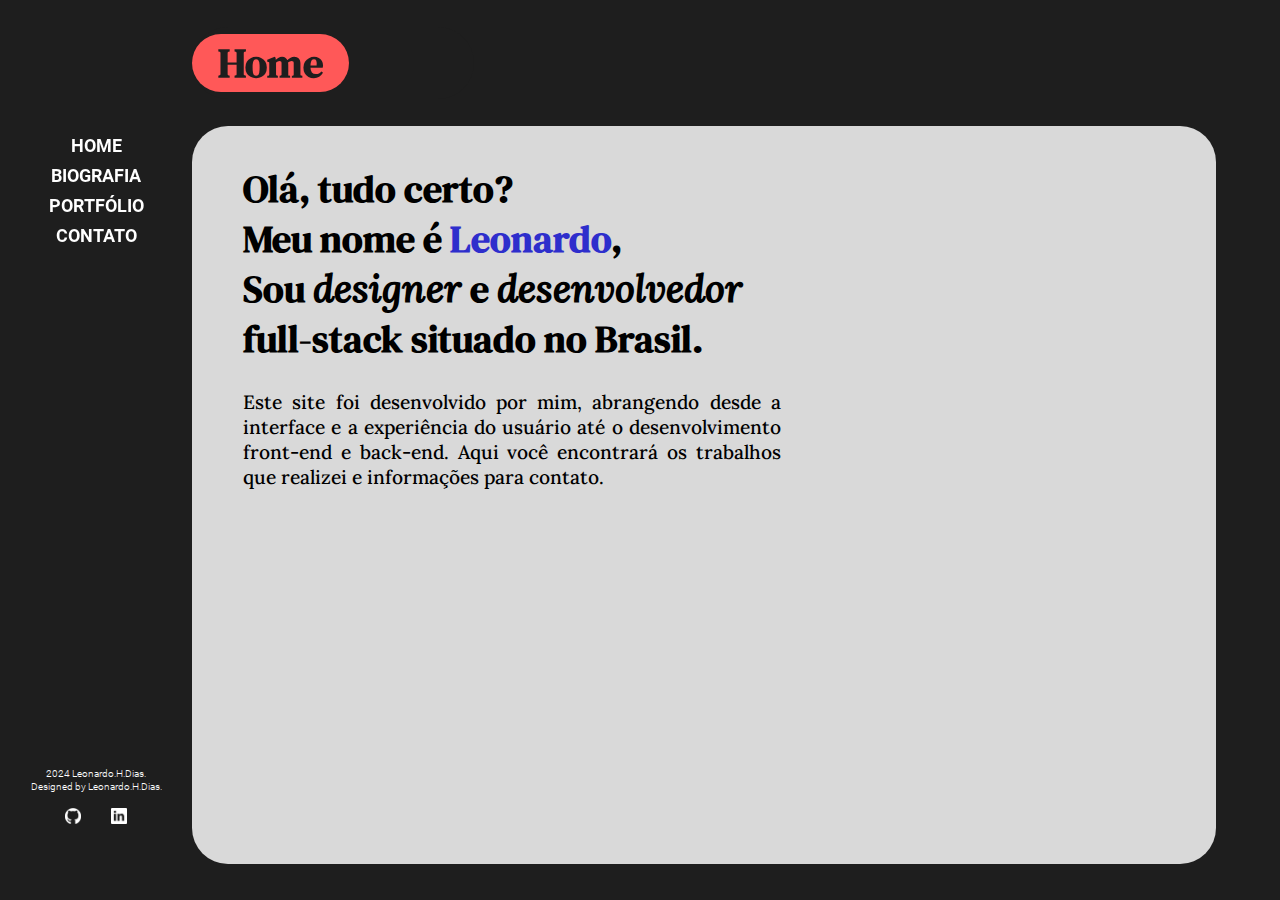
<file: index.html>
<!DOCTYPE html>
<html lang="pt-br">
<head>
    <meta charset="UTF-8">
    <meta name="viewport" content="width=device-width, initial-scale=1.0">
    <title>Leonardo.H.Dias</title>
    <link rel="stylesheet" href="styles/styles.css">
</head>
<body>

    <header>
        <nav class="navegacao">
            <ul>
                <li><a class="generic" href="index.html">HOME</a></li>
                <li><a class="generic" href="biografia.html">BIOGRAFIA</a></li>
                <li><a class="generic" href="portfolio.html">PORTFÓLIO</a></li>
                <li><a class="generic" href="contato.html">CONTATO</a></li>
            </ul>
        </nav>
        <div class="conteudo-base">
            <div class="assinatura">
                <p>
                    2024 Leonardo.H.Dias. <br> Designed by Leonardo.H.Dias.
                </p>
            </div>
            <div class="icones">
                <ul>
                    <li><a href="https://github.com/leohd98" target="_blank"><img src="assets/icons/icone_github.png" alt="github icon"></a></li>
                    <li><a href="https://www.linkedin.com/in/leonardohoffmann/" target="_blank"><img src="assets/icons/icone_linkedin.png" alt="linkedin icon"></a></li>
                </ul>
            </div>
        </div>
    </header>

    <main>
        <div class="titulo">
            <div class="caixa-texto">
                <h1 class="texto">Home</h1> <!-- Substitua "Nome da Página" pelo nome da página -->
            </div>
        </div>
        <div class="home">
            <h2>
                Olá, tudo certo? <br> Meu nome é <span class="nome">Leonardo</span>, <br> Sou <span class="destaque">designer</span> e <span class="destaque">desenvolvedor <br> </span> full-stack situado no Brasil.
            </h2>

            <p>
                Este site foi desenvolvido por mim, abrangendo desde a interface e a experiência do usuário até o desenvolvimento front-end e back-end. Aqui você encontrará os trabalhos que realizei e informações para contato.
            </p>
        </div>
    </main>

</body>
</html>
</file>
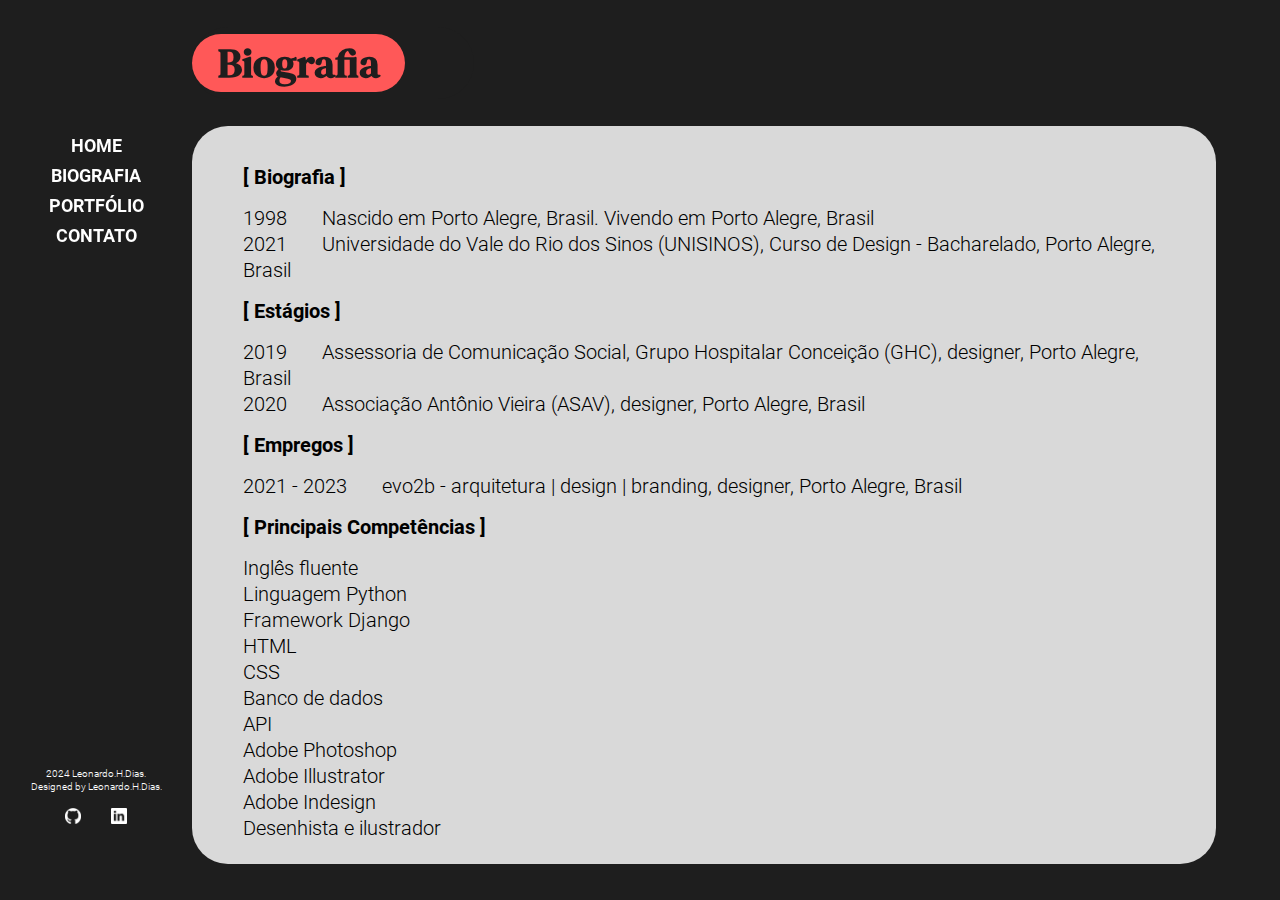
<file: biografia.html>
<!DOCTYPE html>
<html lang="pt-br">
<head>
    <meta charset="UTF-8">
    <meta name="viewport" content="width=device-width, initial-scale=1.0">
    <title>Leonardo.H.Dias</title>
    <link rel="stylesheet" href="styles/styles.css">
</head>
<body>

    <header>
        <nav class="navegacao">
            <ul>
                <li><a class="generic" href="index.html">HOME</a></li>
                <li><a class="generic" href="biografia.html">BIOGRAFIA</a></li>
                <li><a class="generic" href="portfolio.html">PORTFÓLIO</a></li>
                <li><a class="generic" href="contato.html">CONTATO</a></li>
            </ul>
        </nav>
        <div class="conteudo-base">
            <div class="assinatura">
                <p>
                    2024 Leonardo.H.Dias. <br> Designed by Leonardo.H.Dias.
                </p>
            </div>
            <div class="icones">
                <ul>
                    <li><a href="https://github.com/leohd98" target="_blank"><img src="assets/icons/icone_github.png" alt="github icon"></a></li>
                    <li><a href="https://www.linkedin.com/in/leonardohoffmann/" target="_blank"><img src="assets/icons/icone_linkedin.png" alt="linkedin icon"></a></li>
                </ul>
            </div>
        </div>
    </header>

    <main>
        <div class="titulo">
            <div class="caixa-texto">
                <h1 class="texto">Biografia</h1> <!-- Substitua "Nome da Página" pelo nome da página -->
            </div>
        </div>
        <div class="biografia">

            <div class="curriculo">
                <h1>
                    [ Biografia ]
                </h1>
                <p>
                    <span class="ano">1998</span> Nascido em Porto Alegre, Brasil. Vivendo em Porto Alegre, Brasil <br>
                    <span class="ano">2021</span> Universidade do Vale do Rio dos Sinos (UNISINOS), Curso de Design - Bacharelado, Porto Alegre, Brasil
                </p>
                <h1>
                    [ Estágios ]
                </h1>
                <p>
                    <span class="ano">2019</span> Assessoria de Comunicação Social, Grupo Hospitalar Conceição (GHC), designer, Porto Alegre, Brasil <br>
                    <span class="ano">2020</span> Associação Antônio Vieira (ASAV), designer, Porto Alegre, Brasil
                </p>
                <h1>
                    [ Empregos ]
                </h1>
                <p>
                    <span class="ano">2021 - 2023</span> evo2b - arquitetura | design | branding, designer, Porto Alegre, Brasil
                </p>
                <h1>
                    [ Principais Competências ]
                </h1>
                <p>
                    Inglês fluente <br>
                    Linguagem Python <br>
                    Framework Django <br>
                    HTML <br>
                    CSS <br>
                    Banco de dados <br>
                    API <br>
                    Adobe Photoshop <br>
                    Adobe Illustrator <br>
                    Adobe Indesign <br>
                    Desenhista e ilustrador
                </p>
                <br> <!-- espaço -->
                <br> <!-- espaço -->
            </div>

        </div>
    </main>
    
</body>
</html>
</file>
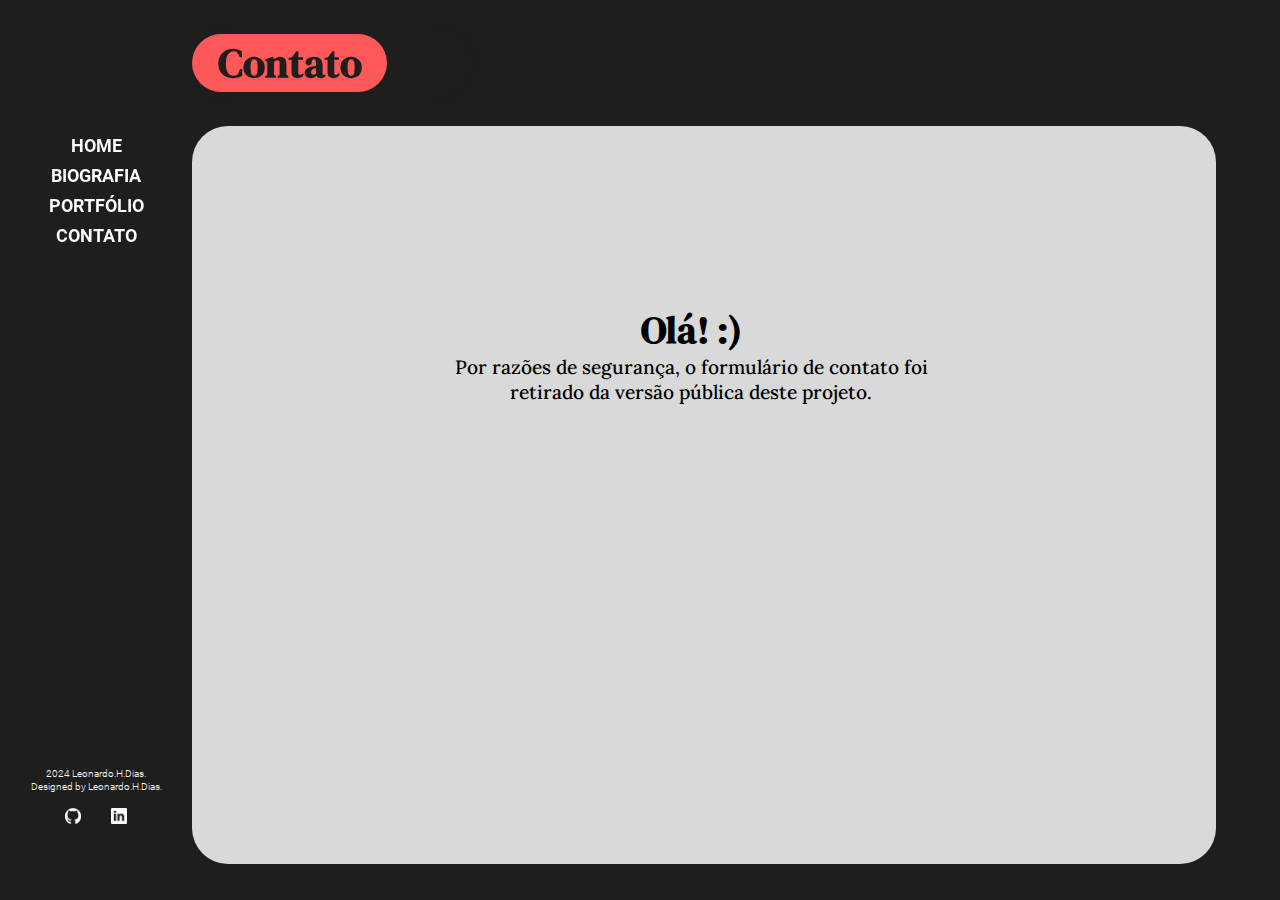
<file: contato.html>
<!DOCTYPE html>
<html lang="pt-br">
<head>
    <meta charset="UTF-8">
    <meta name="viewport" content="width=device-width, initial-scale=1.0">
    <title>Leonardo.H.Dias</title>
    <link rel="stylesheet" href="styles/styles.css">
</head>
<body>

    <header>
        <nav class="navegacao">
            <ul>
                <li><a class="generic" href="index.html">HOME</a></li>
                <li><a class="generic" href="biografia.html">BIOGRAFIA</a></li>
                <li><a class="generic" href="portfolio.html">PORTFÓLIO</a></li>
                <li><a class="generic" href="contato.html">CONTATO</a></li>
            </ul>
        </nav>
        <div class="conteudo-base">
            <div class="assinatura">
                <p>
                    2024 Leonardo.H.Dias. <br> Designed by Leonardo.H.Dias.
                </p>
            </div>
            <div class="icones">
                <ul>
                    <li><a href="https://github.com/leohd98" target="_blank"><img src="assets/icons/icone_github.png" alt="github icon"></a></li>
                    <li><a href="https://www.linkedin.com/in/leonardohoffmann/" target="_blank"><img src="assets/icons/icone_linkedin.png" alt="linkedin icon"></a></li>
                </ul>
            </div>
        </div>
    </header>

    <main>
        <div class="titulo">
            <div class="caixa-texto">
                <h1 class="texto">Contato</h1> <!-- Substitua "Nome da Página" pelo nome da página -->
            </div>
        </div>
        <div class="contato">
            <div class="agradecimento">
                <h1>Olá! :)</h1>
                <p>Por razões de segurança, o formulário de contato foi retirado da versão pública deste projeto.</p>
            </div>
        </div>
    </main>

</body>
</html>
</file>
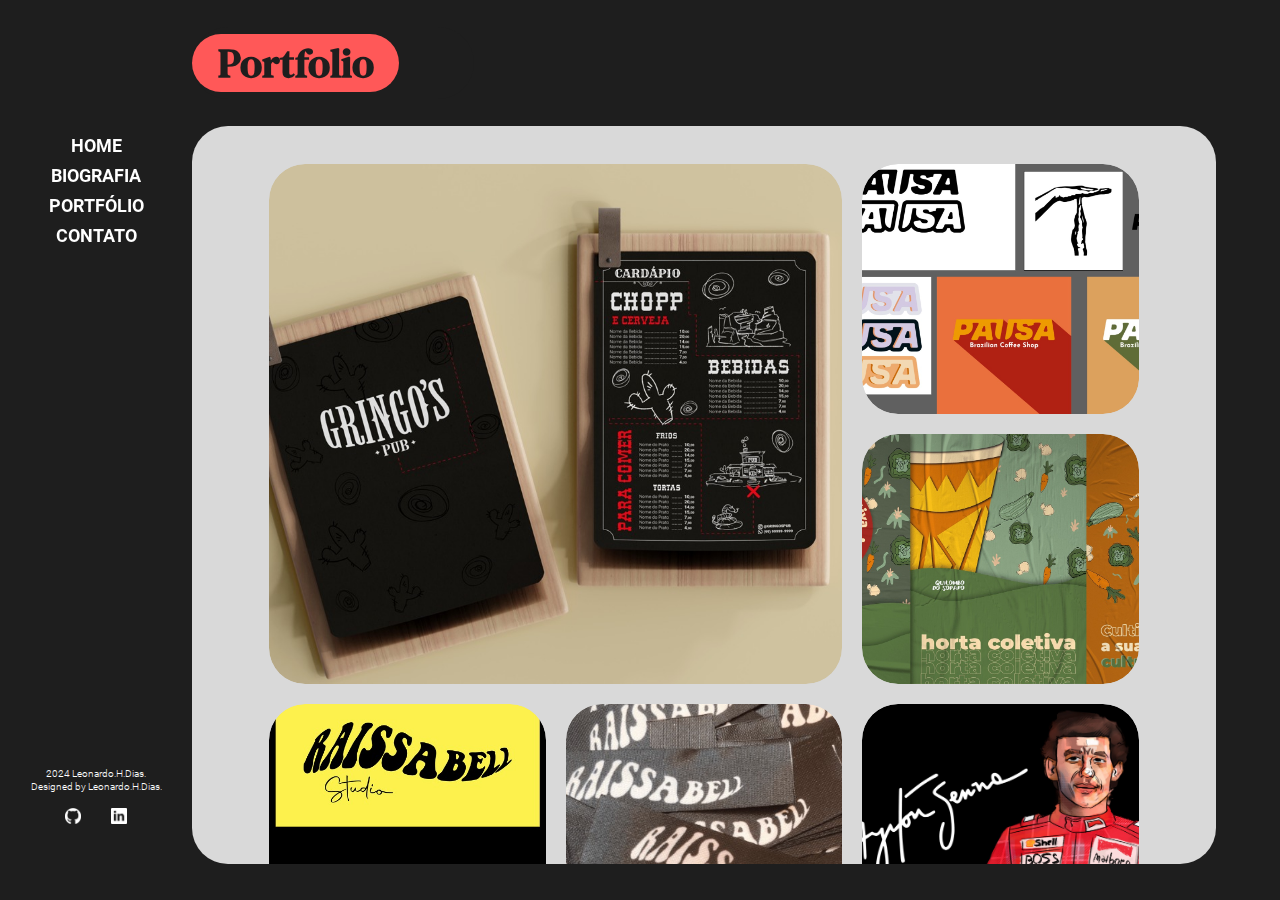
<file: portfolio.html>
<!DOCTYPE html>
<html lang="pt-br">
<head>
    <meta charset="UTF-8">
    <meta name="viewport" content="width=device-width, initial-scale=1.0">
    <title>Leonardo.H.Dias</title>
    <link rel="stylesheet" href="styles/styles.css">
</head>
<body>

    <header>
        <nav class="navegacao">
            <ul>
                <li><a class="generic" href="index.html">HOME</a></li>
                <li><a class="generic" href="biografia.html">BIOGRAFIA</a></li>
                <li><a class="generic" href="portfolio.html">PORTFÓLIO</a></li>
                <li><a class="generic" href="contato.html">CONTATO</a></li>
            </ul>
        </nav>
        <div class="conteudo-base">
            <div class="assinatura">
                <p>
                    2024 Leonardo.H.Dias. <br> Designed by Leonardo.H.Dias.
                </p>
            </div>
            <div class="icones">
                <ul>
                    <li><a href="https://github.com/leohd98" target="_blank"><img src="assets/icons/icone_github.png" alt="github icon"></a></li>
                    <li><a href="https://www.linkedin.com/in/leonardohoffmann/" target="_blank"><img src="assets/icons/icone_linkedin.png" alt="linkedin icon"></a></li>
                </ul>
            </div>
        </div>
    </header>

    <main>

        <div class="titulo">
            <div class="caixa-texto">
                <h1 class="texto">Portfolio</h1> <!-- Substitua "Nome da Página" pelo nome da página -->
            </div>
        </div>

        <div class="portfolio">
                <div>
                    <img src="assets/art/imagem1.jpeg" alt="imagem1">
                </div>
                <div>
                    <img src="assets/art/imagem2.jpeg" alt="imagem2">
                </div>
                <div>
                    <img src="assets/art/imagem3.jpeg" alt="imagem3">
                </div>
                <div>
                    <img src="assets/art/imagem4.jpeg" alt="imagem4">
                </div>
                <div>
                    <img src="assets/art/imagem5.jpeg" alt="imagem5">
                </div>
                <div>
                    <img src="assets/art/Senna.jpeg" alt="imagem6">
                </div>
                <div>
                    <img src="assets/art/predator.jpeg" alt="imagem7">
                </div>
                <div>
                    <img src="assets/art/desenho_menina.jpeg" alt="imagem7">
                </div>
                <div>
                    <img src="assets/art/Boi.jpeg" alt="imagem8">
                </div>
                <div>
                    <img src="assets/art/menino_e_cachorro.jpeg" alt="imagem9">
                </div>
        </div>

    </main>

</body>
</html>
</file>
<file: styles/styles.css>
/* FONTES */

@font-face {
    font-family: texto_navegacao;
    src: url(fonts/roboto/Roboto-Bold.ttf) format('truetype');
}

@font-face {
    font-family: texto_curriculo;
    src: url(fonts/roboto/Roboto-Medium.ttf) format('truetype');
}

@font-face {
    font-family: texto_assinatura;
    src: url(fonts/roboto/Roboto-Light.ttf) format('truetype');
}

@font-face {
    font-family: texto_titulo;
    src: url(fonts/DM_Serif_Text/DMSerifText-Regular.ttf) format('truetype');
}

@font-face {
    font-family: texto_conteudo;
    src: url(fonts/Lora/Lora-Medium.ttf) format('truetype');
}

@font-face {
    font-family: texto_destacado;
    src: url(fonts/Lora/Lora-MediumItalic.ttf) format('truetype');
}

@font-face {
    font-family: texto_form;
    src: url(fonts/DM_Serif_Text/DMSerifText-Regular.ttf) format('truetype');
}

/* ANIMAÇÃO */
@keyframes slideIn {
    from {
        opacity: 0;
        transform: translateX(150px);
    }

    to {
        opacity: 1;
        transform: translateX(0);
    }
}

@keyframes fadeIn {
    from {
        opacity: 0;
    }

    to {
        opacity: 1;
    }
}
/* ANIMAÇÃO */

/* LIMPA NAVEGADOR */

* {
    margin: 0;
    padding: 0;
    box-sizing: border-box; /* NOVO - Adiciona box-sizing para todos os elementos */
}

/* INDEX */

body {
    background-color: rgb(30, 30, 30);
    display: flex; /* NOVO - Define o body como um contêiner flexível */
    height: 100vh; /* NOVO - Garante que o body ocupe a altura total da visualização */
    overflow: hidden; /* NOVO - Impede a rolagem */
}

header {
    background-color: rgb(30, 30, 30);    
    height: 100vh;
    width: 15vw;
    position: relative; /* Define a posição como relativa para que possamos posicionar os elementos filhos relativamente a isso */
    text-align: center; /* Centraliza o conteúdo horizontalmente dentro do container */
    z-index: 100; /* Valor alto para garantir que o header esteja acima */
}

.navegacao {
    font-family: texto_navegacao;
    font-size: 1.4vw; /* Tamanho da fonte relativo à largura do viewport */
    text-align: center;
    position: absolute;
    top: 15%; /* Define a distância do topo do container */
    left: 0%;
    right: 0%;
}

.navegacao ul {
    list-style-type: none; /* Remove os marcadores de lista */
}

.navegacao li {
    margin-bottom: 0.7vw; /* Margem inferior relativa ao viewport */
}

.navegacao a {
    background: linear-gradient(to right, rgb(255, 255, 255) 50%, #FF5858 50%, #2e2ecc);
    background-size: 202%;
    background-clip: text;
    -webkit-text-fill-color: transparent;
    transition: 0.5s ease-out;
}

/* Estilo para links ativos */
.navegacao a.active {
    background-position: -100%;
}

/* Estilo para links ao passar o mouse */
.navegacao a:hover {
    background-position: -100%;
}

.conteudo-base {
    position: absolute; /* Define a posição como absoluta */
    width: 100%; /* Garante que o conteúdo ocupe toda a largura do container */
    bottom: 8vh; /* Margem inferior relativa ao viewport */
}

.assinatura {
    font-size: 0.8vw;
    font-family: texto_assinatura;
    color: rgb(255, 255, 255);
}

.icones ul {
    margin-top: 1.2vw; /* Margem superior relativa ao viewport */
    list-style-type: none;
}

.icones ul li {
    display: inline-block; /* Elementos dispostos lado a lado */
    margin: 0 1vw; /* Margem lateral relativa ao viewport */
}

.icones img {
    width: 1.25vw; /* Tamanho dos ícones relativo ao viewport */
    height: 1.25vw;
}

main {
    top: 14%;
    background-color: rgb(217, 217, 217);
    position: relative;
    overflow-y: auto; /* NOVO - Adiciona rolagem vertical caso o conteúdo seja maior que a área disponível */
    width: 80%; /* Largura do bloco */
    height: 82%;
    max-width: 80%; /* Largura máxima */
    border-radius: 4vh;
}

.titulo {
    width: 22vw; /* Usando vw para largura relativa à largura da viewport */
    height: 8vh; /* Usando vh para altura relativa à altura da viewport */
    background-color: rgb(30, 30, 30);
    position: fixed;
    z-index: 50;
    border-radius: 4vh;
    top: 3vh;
    display: flex;
    align-items: center; /* Centraliza verticalmente */
    /* padding: 1vh; */
}

.caixa-texto {
    animation-name: slideIn;
    animation-duration: 1.5s;
    display: inline-block;
    padding: 0.08vh 2vw; /* Usando vh e vw para padding */
    border-radius: 4vh; /* Usando vh para manter a proporção de arredondamento */
    background-color: #FF5858; /* Cor de fundo para destacar a caixa */
}

.texto {
    font-family: texto_titulo; /* Atualize a fonte conforme necessário */
    font-size: 4.5vh; /* Usando vh para o tamanho da fonte */
    color: rgb(30, 30, 30);
    margin: 0; /* Remove a margem padrão do h1 */
}

/* HOME */

.home {
    position: relative;
    top: 3vw;
    left: 4vw;
    animation-name: fadeIn;
    animation-duration: 2s;
    line-height: 1.3;
    width: 80%; /* Largura do bloco */
    max-width: 100%; /* Largura máxima */
}

.home h2 {
    position: relative;
    font-family: texto_titulo;
    font-size: 3vw;
    width: 42vw;
}

.home p {
    position: relative;
    font-family: texto_conteudo;
    font-size: 1.5vw;
    margin-top: 2vw;
    text-align: justify;
    width: 42vw;
}

.nome {
    color: #2e2ecc;
}

.destaque {
    font-family: texto_destacado;
}

/* BIOGRAFIA */

.biografia {
    display: flex;
    position: relative;
    top: 3vw;
    left: 4vw;
    animation-name: fadeIn;
    animation-duration: 2s;
    line-height: 1.3;
    width: 73vw;
}

/* IMAGEM */

.image-container {
    position: relative;
    width: 22vw;
    height: 25vw;
    overflow: hidden; /* Esconde a parte da imagem que ultrapassar o contêiner */
    border-radius: 4vh;
}

.image-container img {
    width: 100%;
    height: 100%;
    object-fit: cover; /* Ajusta a imagem para cobrir o contêiner */
}

/* TEXTO IMAGEM */

.texto-imagem {
    margin-top: 1vw;
    border-radius: 4vh;
    height: 7vw;
    background-color: #6c6ce3;
    
    position: relative;
    justify-content: center; /* Centraliza horizontalmente */
    align-items: center; /* Centraliza verticalmente */
    text-align: center; /* Opcional: centraliza o texto se houver necessidade */

    padding-top: 1.6vw;
}

.texto-imagem h1 {
    font-family: texto_titulo;
    font-size: 1.7vw;
}

.texto-imagem p {
    font-family: texto_conteudo;
    font-size: 1.1vw;
}

/* CURRICULO */

.biografia {
    line-height: 1.3;
}

.curriculo h1 {
    margin-bottom: 15px;
    font-family: texto_navegacao;
    font-size: 20px;
}

.curriculo p {
    margin-bottom: 15px;
    font-family: texto_assinatura;
    font-size: 20px;
}

.ano {
    margin-right: 30px;
}

/* PORTFOLIO */

.portfolio {
    animation-name: fadeIn;
    animation-duration: 2.5s;
    top: 3vw;
    width: 100vw;
    max-width: 70vw;
    margin: 0 auto;
    padding: 3vw 1vw;
    display: grid;
    grid-template-columns: repeat(auto-fit, minmax(250px, 1fr));
    grid-auto-rows: 250px;
    grid-auto-flow: dense;
    grid-gap: 20px;
}

.portfolio div {
    border-radius: 4vh;
    position: relative;
    overflow: hidden;
}

.portfolio div:nth-child(7n+1) {
    grid-column: span 2;
    grid-row: span 2;
}

.portfolio div img {
    border-radius: 4vh;
    width: 100%;
    height: 100%;
    object-fit: cover;
    transition: all 0.5s ease;
}

.portfolio div:hover img {
    transform: scale(1.1);
}

/* CONTATO */

.contato {
    position: relative;
    width: 40vw;
    right: 1vw;
    top: 2vw;
    margin: 0 auto;
    animation-name: fadeIn;
    animation-duration: 2.5s;
    line-height: 1.8;
}

/* CUSTOM SCROLLBAR / BARRA ROLAGEM */

::-webkit-scrollbar {
    width: 1.75vw;
}

::-webkit-scrollbar-track {
    /* background: #FF5858; */
    border-radius: 4vh;
    margin-block: 1.5vw;
}

::-webkit-scrollbar-thumb {
    background: #FF5858;;
    border-radius: 4vh;
    border: 0.5vw solid rgb(219, 219, 219);
}

.agradecimento {
    position: absolute;
    top: 12vw;
    animation-name: fadeIn;
    animation-duration: 2s;
    line-height: 1.3;
    justify-content: center; /* Centraliza horizontalmente */
    text-align: center; /* Opcional: centraliza o texto se houver necessidade */
}

.agradecimento h1 {
    font-family: texto_titulo;
    font-size: 3vw;
}

.agradecimento p {
    font-family: texto_conteudo;
    font-size: 1.5vw;
}
</file>
